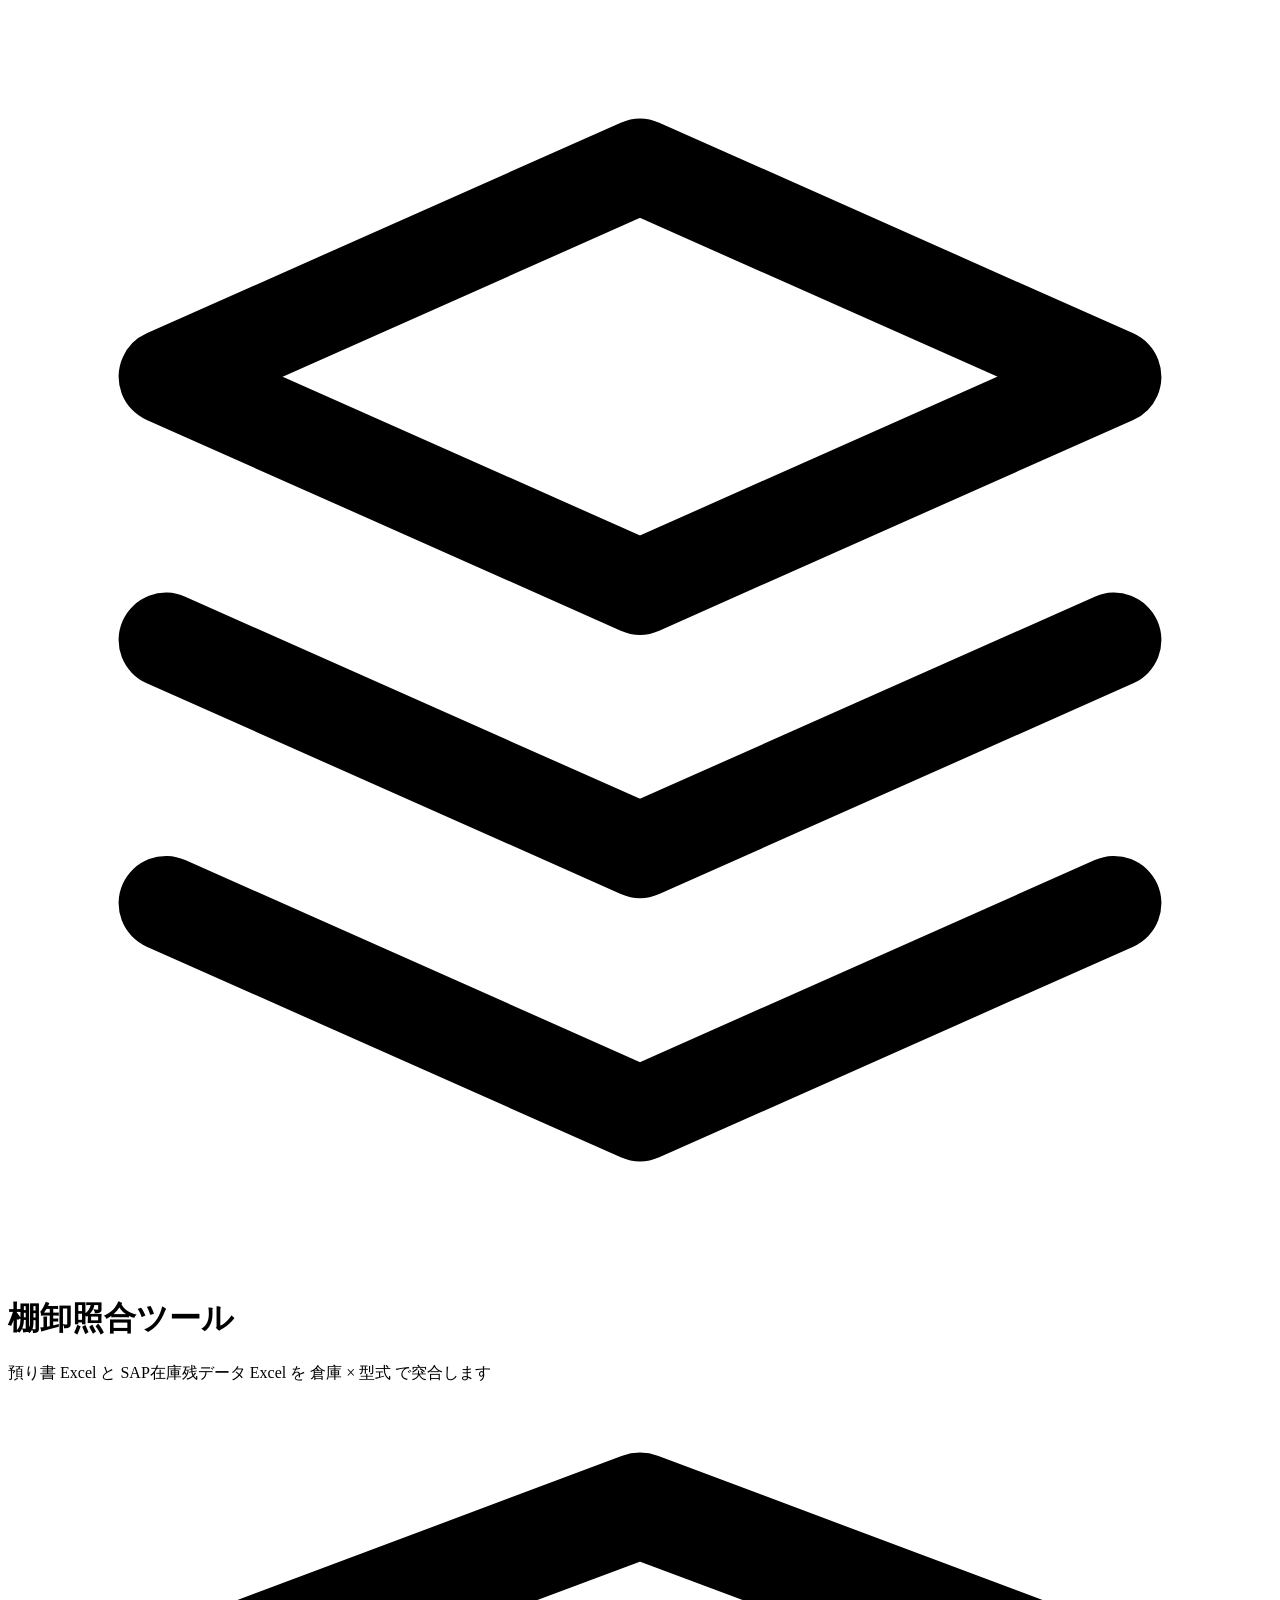
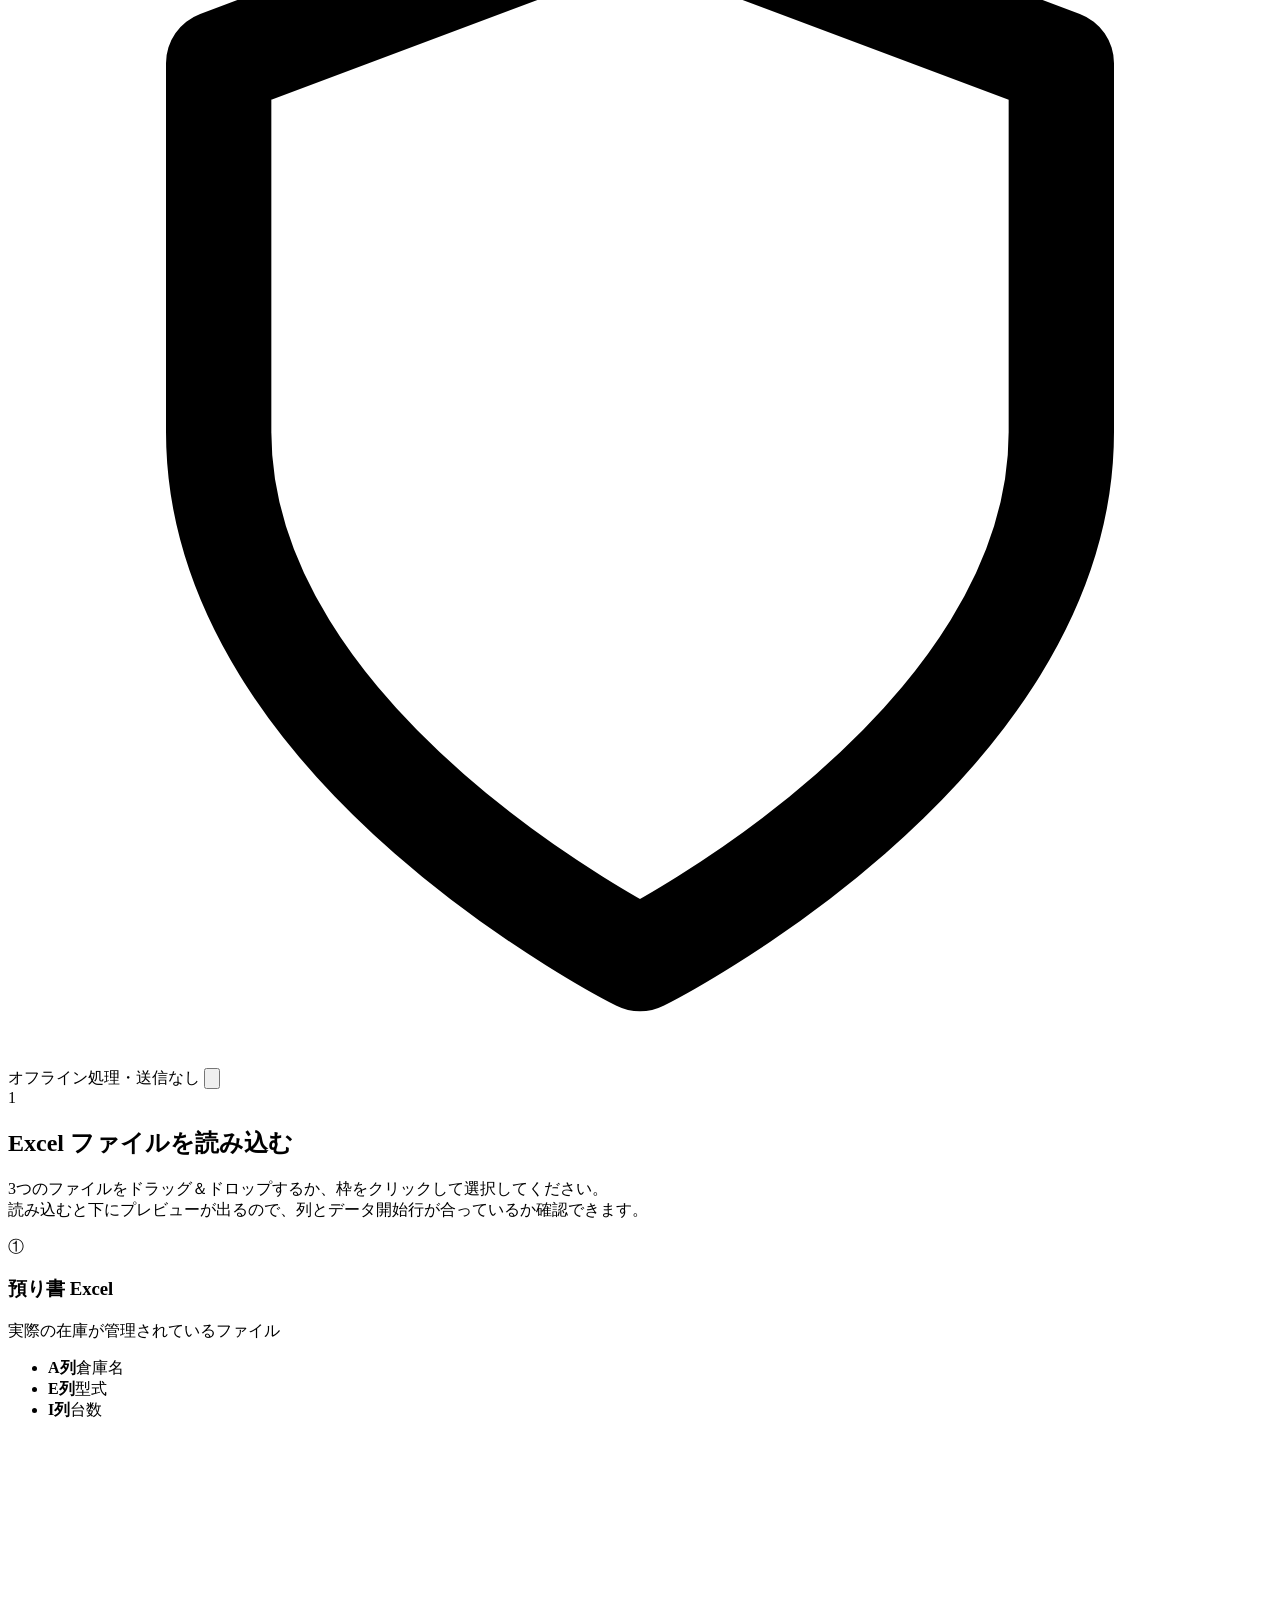
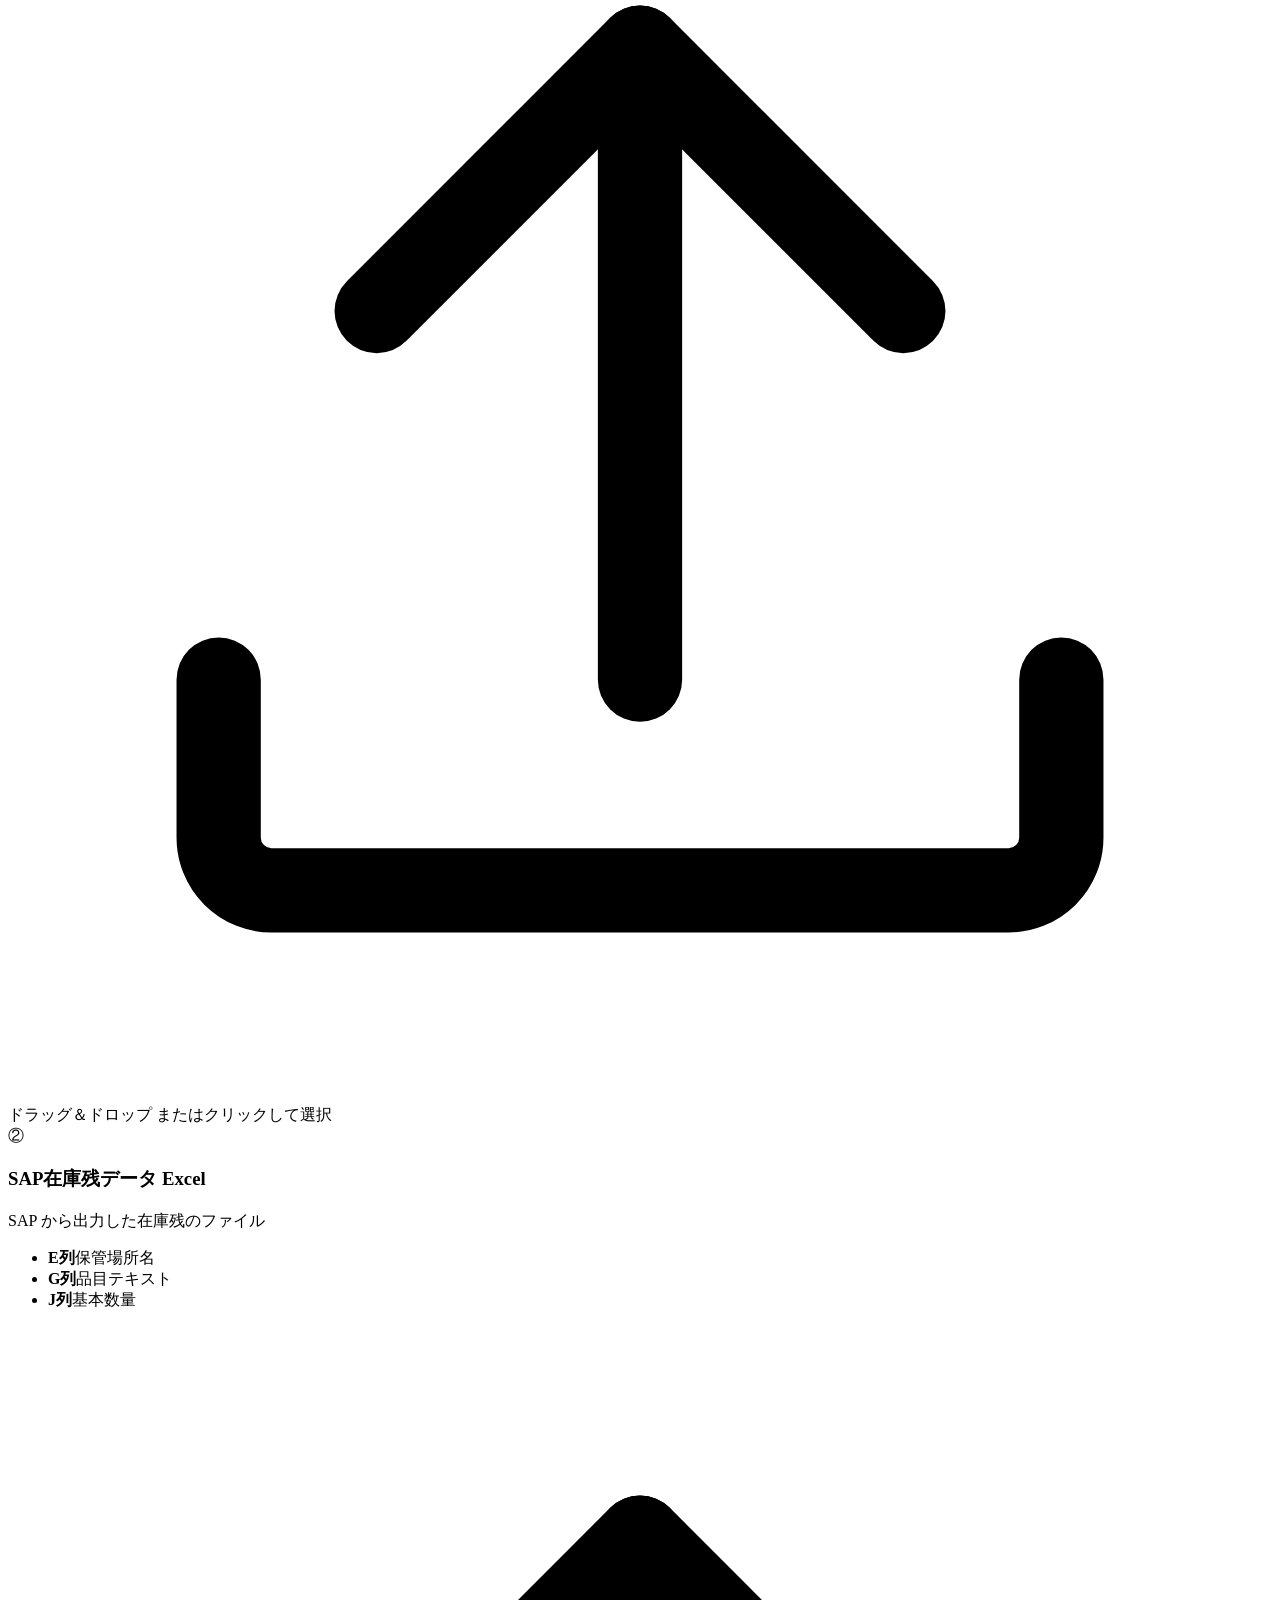
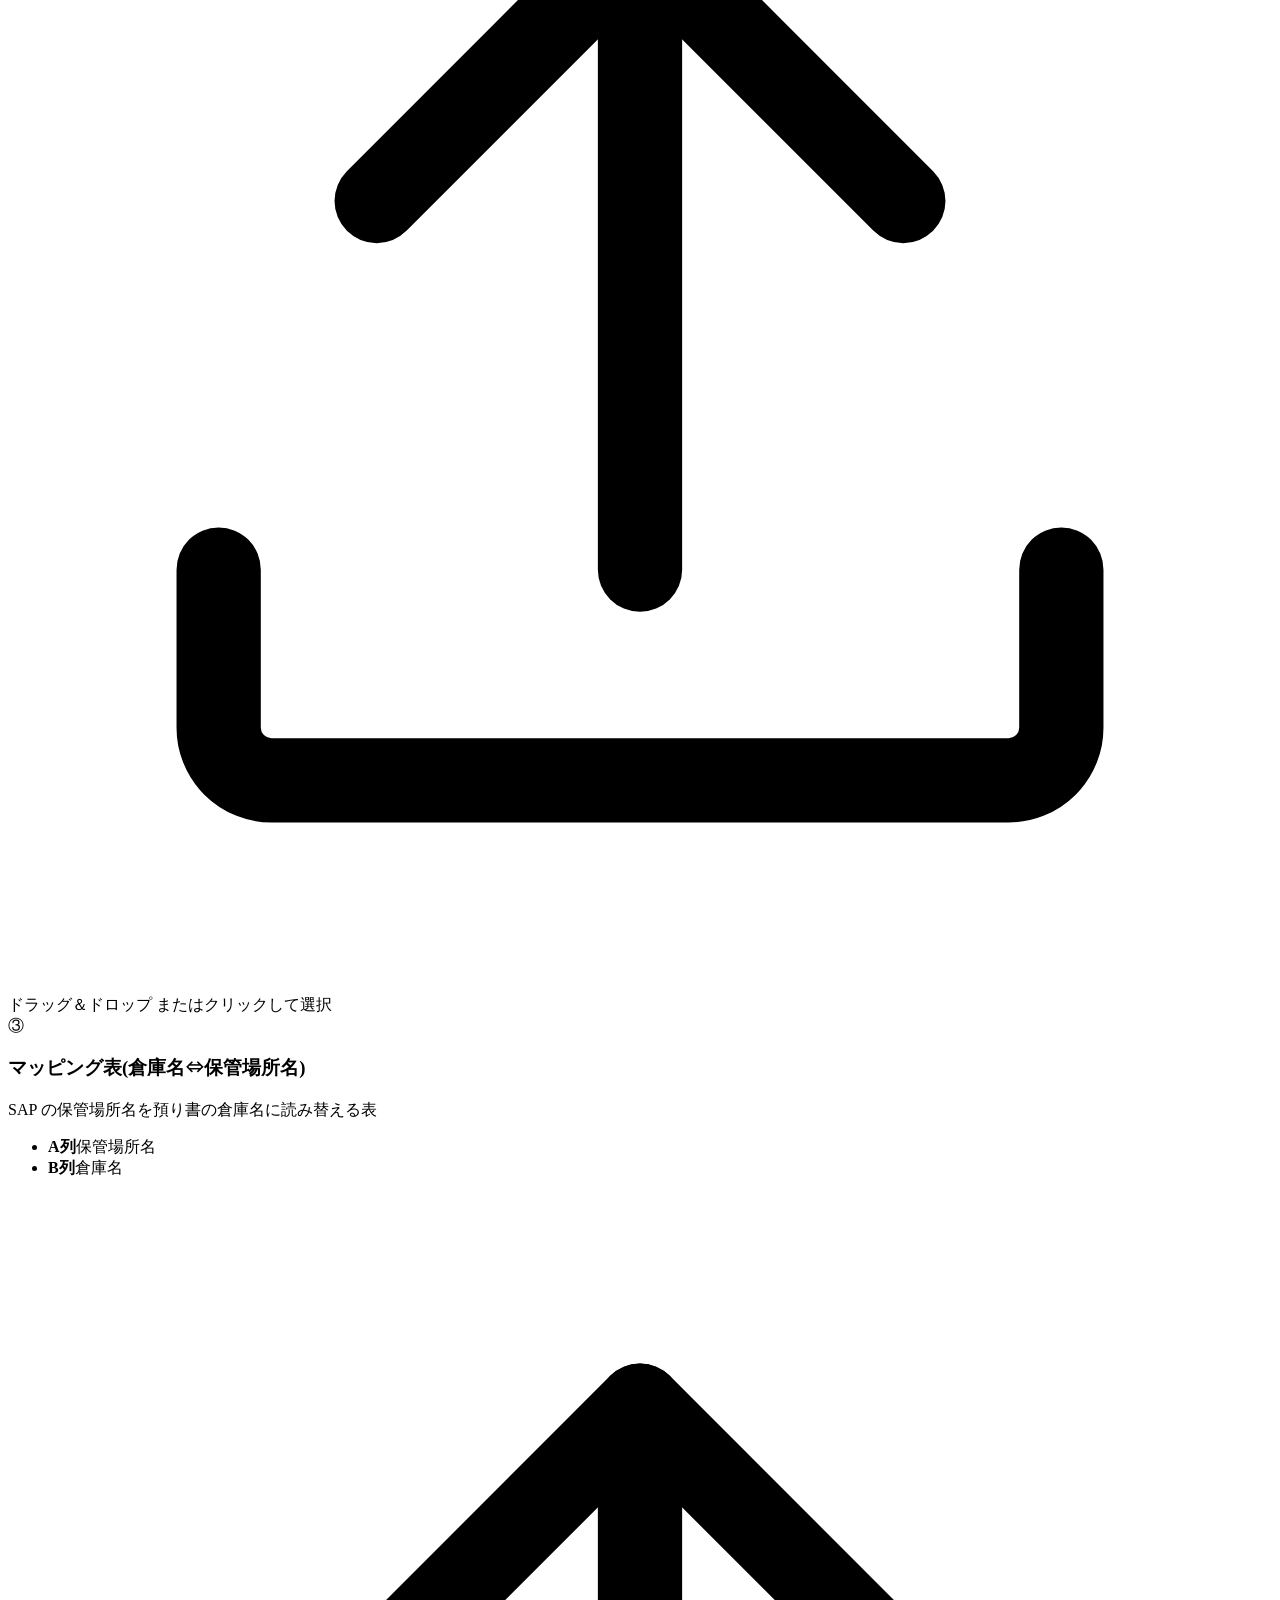
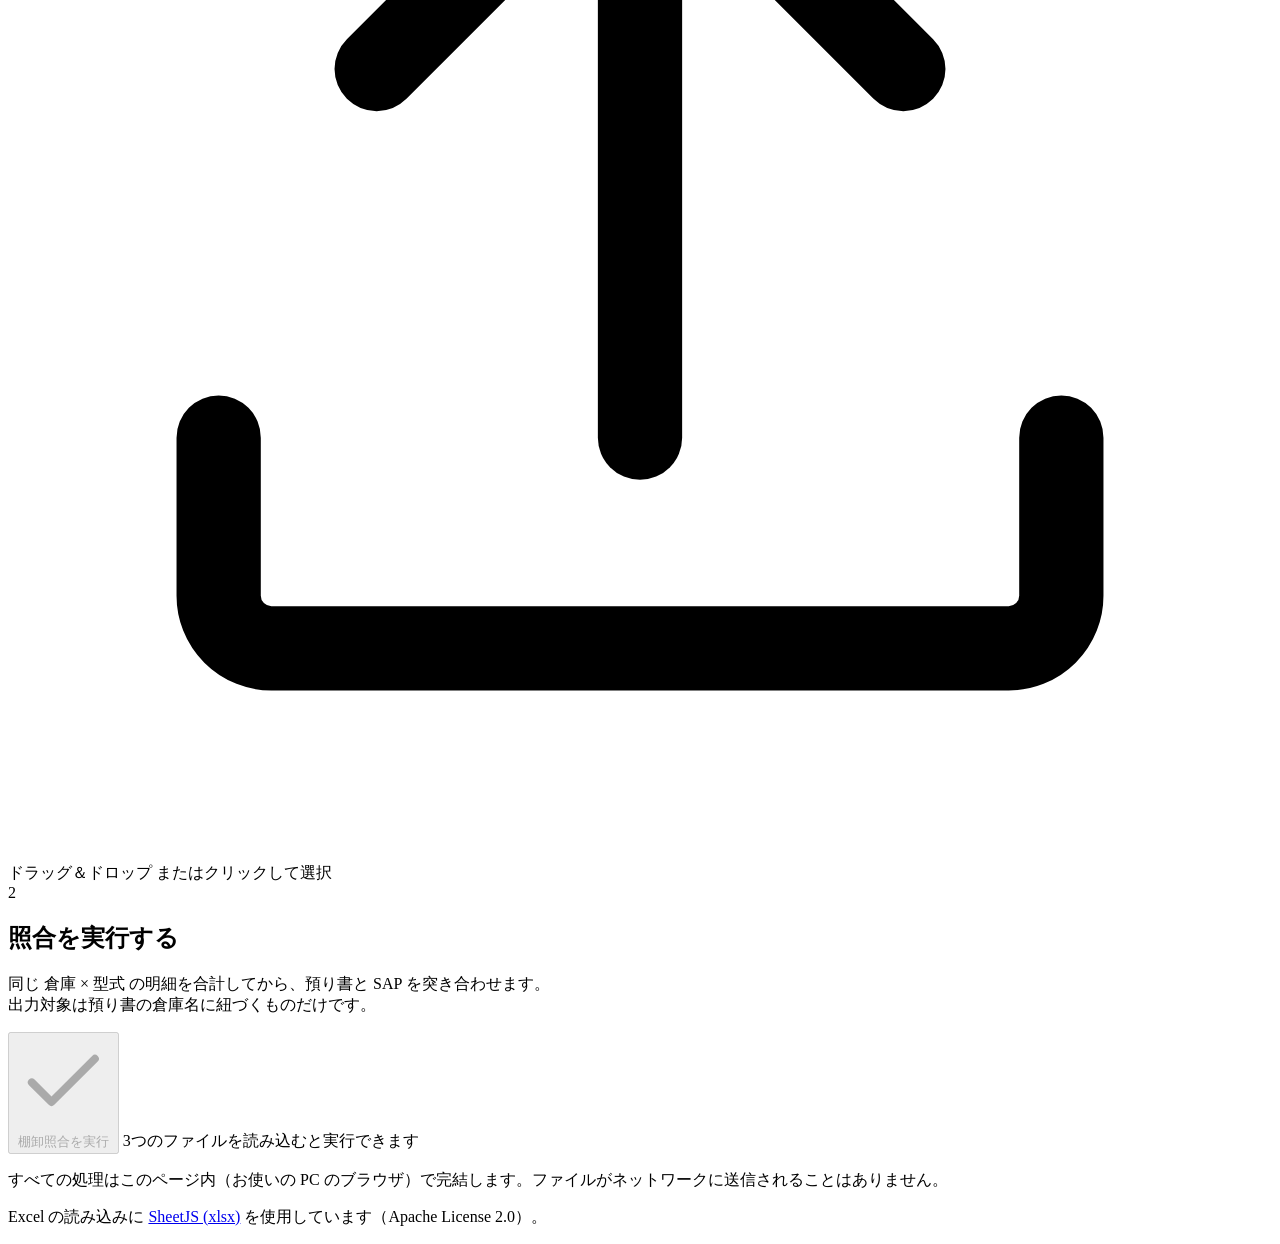
<file: src/index.html>
<!DOCTYPE html>
<html lang="ja">
<head>
<meta charset="UTF-8">
<meta name="viewport" content="width=device-width, initial-scale=1">
<title>棚卸照合ツール｜預り書 × SAP在庫残</title>
<style>/*__STYLE__*/</style>
</head>
<body>

<header class="topbar">
  <div class="topbar-inner">
    <div class="brand">
      <span class="brand-mark" aria-hidden="true">
        <svg viewBox="0 0 24 24" fill="none" stroke="currentColor" stroke-width="1.8" stroke-linecap="round" stroke-linejoin="round">
          <path d="M3 7l9-4 9 4-9 4-9-4z"/><path d="M3 12l9 4 9-4"/><path d="M3 17l9 4 9-4"/>
        </svg>
      </span>
      <div>
        <h1>棚卸照合ツール</h1>
        <p class="brand-sub">預り書 Excel と SAP在庫残データ Excel を 倉庫 × 型式 で突合します</p>
      </div>
    </div>
    <div class="topbar-actions">
      <span class="badge badge-safe" title="ファイルはこのPCのブラウザ内だけで処理され、どこにも送信されません">
        <svg viewBox="0 0 24 24" fill="none" stroke="currentColor" stroke-width="2" stroke-linecap="round" stroke-linejoin="round" aria-hidden="true">
          <path d="M12 22s8-4 8-10V5l-8-3-8 3v7c0 6 8 10 8 10z"/>
        </svg>
        オフライン処理・送信なし
      </span>
      <button type="button" id="themeToggle" class="icon-btn" title="表示テーマを切り替え" aria-label="表示テーマを切り替え">
        <svg viewBox="0 0 24 24" fill="none" stroke="currentColor" stroke-width="2" stroke-linecap="round" stroke-linejoin="round" aria-hidden="true">
          <path d="M21 12.8A9 9 0 1 1 11.2 3a7 7 0 0 0 9.8 9.8z"/>
        </svg>
      </button>
    </div>
  </div>
</header>

<main class="wrap">

  <!-- STEP 1 : ファイル -->
  <section class="step">
    <div class="step-head">
      <span class="step-no">1</span>
      <div>
        <h2>Excel ファイルを読み込む</h2>
        <p class="step-desc">3つのファイルをドラッグ＆ドロップするか、枠をクリックして選択してください。<br>
          読み込むと下にプレビューが出るので、列とデータ開始行が合っているか確認できます。</p>
      </div>
    </div>

    <div class="cards" id="cards">
      <!-- ① 預り書 -->
      <article class="card" data-file="actual">
        <div class="card-head">
          <span class="card-no">①</span>
          <div class="card-title">
            <h3>預り書 Excel</h3>
            <p>実際の在庫が管理されているファイル</p>
          </div>
        </div>
        <ul class="cols">
          <li><b>A列</b><span>倉庫名</span></li>
          <li><b>E列</b><span>型式</span></li>
          <li><b>I列</b><span>台数</span></li>
        </ul>
        <div class="drop" tabindex="0" role="button" aria-label="預り書 Excel を選択">
          <input type="file" accept=".xlsx,.xlsm,.xlsb,.xls,.csv" hidden>
          <div class="drop-empty">
            <svg viewBox="0 0 24 24" fill="none" stroke="currentColor" stroke-width="1.6" stroke-linecap="round" stroke-linejoin="round" aria-hidden="true">
              <path d="M12 16V4"/><path d="M7 9l5-5 5 5"/><path d="M4 16v3a1 1 0 0 0 1 1h14a1 1 0 0 0 1-1v-3"/>
            </svg>
            <span class="drop-main">ドラッグ＆ドロップ</span>
            <span class="drop-sub">またはクリックして選択</span>
          </div>
          <div class="drop-filled" hidden>
            <span class="file-icon" aria-hidden="true">XLS</span>
            <span class="file-name"></span>
            <span class="file-meta"></span>
            <button type="button" class="clear-btn" title="選択を解除">解除</button>
          </div>
        </div>
        <div class="settings" hidden>
          <label>シート
            <select class="sheet-select"></select>
          </label>
          <label>データ開始行
            <input type="number" class="start-row" min="1" step="1" value="2">
          </label>
          <span class="settings-hint">1行目がヘッダなら「2」</span>
        </div>
        <div class="preview" hidden></div>
      </article>

      <!-- ② SAP -->
      <article class="card" data-file="sap">
        <div class="card-head">
          <span class="card-no">②</span>
          <div class="card-title">
            <h3>SAP在庫残データ Excel</h3>
            <p>SAP から出力した在庫残のファイル</p>
          </div>
        </div>
        <ul class="cols">
          <li><b>E列</b><span>保管場所名</span></li>
          <li><b>G列</b><span>品目テキスト</span></li>
          <li><b>J列</b><span>基本数量</span></li>
        </ul>
        <div class="drop" tabindex="0" role="button" aria-label="SAP在庫残データ Excel を選択">
          <input type="file" accept=".xlsx,.xlsm,.xlsb,.xls,.csv" hidden>
          <div class="drop-empty">
            <svg viewBox="0 0 24 24" fill="none" stroke="currentColor" stroke-width="1.6" stroke-linecap="round" stroke-linejoin="round" aria-hidden="true">
              <path d="M12 16V4"/><path d="M7 9l5-5 5 5"/><path d="M4 16v3a1 1 0 0 0 1 1h14a1 1 0 0 0 1-1v-3"/>
            </svg>
            <span class="drop-main">ドラッグ＆ドロップ</span>
            <span class="drop-sub">またはクリックして選択</span>
          </div>
          <div class="drop-filled" hidden>
            <span class="file-icon" aria-hidden="true">XLS</span>
            <span class="file-name"></span>
            <span class="file-meta"></span>
            <button type="button" class="clear-btn" title="選択を解除">解除</button>
          </div>
        </div>
        <div class="settings" hidden>
          <label>シート
            <select class="sheet-select"></select>
          </label>
          <label>データ開始行
            <input type="number" class="start-row" min="1" step="1" value="2">
          </label>
          <span class="settings-hint">1行目がヘッダなら「2」</span>
        </div>
        <div class="preview" hidden></div>
      </article>

      <!-- ③ マッピング表 -->
      <article class="card" data-file="mapping">
        <div class="card-head">
          <span class="card-no">③</span>
          <div class="card-title">
            <h3>マッピング表(倉庫名⇔保管場所名)</h3>
            <p>SAP の保管場所名を預り書の倉庫名に読み替える表</p>
          </div>
        </div>
        <ul class="cols">
          <li><b>A列</b><span>保管場所名</span></li>
          <li><b>B列</b><span>倉庫名</span></li>
        </ul>
        <div class="drop" tabindex="0" role="button" aria-label="マッピング表 Excel を選択">
          <input type="file" accept=".xlsx,.xlsm,.xlsb,.xls,.csv" hidden>
          <div class="drop-empty">
            <svg viewBox="0 0 24 24" fill="none" stroke="currentColor" stroke-width="1.6" stroke-linecap="round" stroke-linejoin="round" aria-hidden="true">
              <path d="M12 16V4"/><path d="M7 9l5-5 5 5"/><path d="M4 16v3a1 1 0 0 0 1 1h14a1 1 0 0 0 1-1v-3"/>
            </svg>
            <span class="drop-main">ドラッグ＆ドロップ</span>
            <span class="drop-sub">またはクリックして選択</span>
          </div>
          <div class="drop-filled" hidden>
            <span class="file-icon" aria-hidden="true">XLS</span>
            <span class="file-name"></span>
            <span class="file-meta"></span>
            <button type="button" class="clear-btn" title="選択を解除">解除</button>
          </div>
        </div>
        <div class="settings" hidden>
          <label>シート
            <select class="sheet-select"></select>
          </label>
          <label>データ開始行
            <input type="number" class="start-row" min="1" step="1" value="2">
          </label>
          <span class="settings-hint">1行目がヘッダなら「2」</span>
        </div>
        <div class="preview" hidden></div>
      </article>
    </div>
  </section>

  <!-- STEP 2 : 実行 -->
  <section class="step">
    <div class="step-head">
      <span class="step-no">2</span>
      <div>
        <h2>照合を実行する</h2>
        <p class="step-desc">同じ 倉庫 × 型式 の明細を合計してから、預り書と SAP を突き合わせます。<br>
          出力対象は預り書の倉庫名に紐づくものだけです。</p>
      </div>
    </div>
    <div class="run-bar">
      <button type="button" id="runBtn" class="primary-btn" disabled>
        <svg viewBox="0 0 24 24" fill="none" stroke="currentColor" stroke-width="2" stroke-linecap="round" stroke-linejoin="round" aria-hidden="true">
          <path d="M20 6L9 17l-5-5"/>
        </svg>
        棚卸照合を実行
      </button>
      <span id="runHint" class="run-hint">3つのファイルを読み込むと実行できます</span>
    </div>
  </section>

  <!-- STEP 3 : 結果 -->
  <section class="step" id="resultSection" hidden>
    <div class="step-head">
      <span class="step-no">3</span>
      <div>
        <h2>照合結果</h2>
        <p class="step-desc">差異のある行から順に表示しています。CSV は Excel でそのまま開けます。</p>
      </div>
    </div>

    <div class="summary" id="summary"></div>

    <div class="totals" id="totals"></div>

    <div class="panel" id="warnPanel" hidden>
      <button type="button" class="panel-head" id="warnToggle" aria-expanded="false">
        <span class="warn-icon" aria-hidden="true">
          <svg viewBox="0 0 24 24" fill="none" stroke="currentColor" stroke-width="2" stroke-linecap="round" stroke-linejoin="round">
            <path d="M10.3 3.9L1.8 18a2 2 0 0 0 1.7 3h17a2 2 0 0 0 1.7-3L13.7 3.9a2 2 0 0 0-3.4 0z"/>
            <path d="M12 9v4"/><path d="M12 17h.01"/>
          </svg>
        </span>
        <span id="warnTitle">確認事項</span>
        <span class="chev" aria-hidden="true">
          <svg viewBox="0 0 24 24" fill="none" stroke="currentColor" stroke-width="2" stroke-linecap="round" stroke-linejoin="round"><path d="M6 9l6 6 6-6"/></svg>
        </span>
      </button>
      <div class="panel-body" id="warnBody" hidden></div>
    </div>

    <div class="toolbar">
      <div class="filters" id="filters" role="tablist" aria-label="判定で絞り込み"></div>
      <div class="tools">
        <div class="search">
          <svg viewBox="0 0 24 24" fill="none" stroke="currentColor" stroke-width="2" stroke-linecap="round" stroke-linejoin="round" aria-hidden="true">
            <circle cx="11" cy="11" r="7"/><path d="M21 21l-4.3-4.3"/>
          </svg>
          <input type="search" id="searchBox" placeholder="倉庫名・型式で絞り込み" aria-label="倉庫名・型式で絞り込み">
        </div>
        <button type="button" id="csvAll" class="ghost-btn">
          <svg viewBox="0 0 24 24" fill="none" stroke="currentColor" stroke-width="2" stroke-linecap="round" stroke-linejoin="round" aria-hidden="true">
            <path d="M12 4v12"/><path d="M7 11l5 5 5-5"/><path d="M4 20h16"/>
          </svg>
          全件CSV
        </button>
        <button type="button" id="csvDiff" class="ghost-btn accent">
          <svg viewBox="0 0 24 24" fill="none" stroke="currentColor" stroke-width="2" stroke-linecap="round" stroke-linejoin="round" aria-hidden="true">
            <path d="M12 4v12"/><path d="M7 11l5 5 5-5"/><path d="M4 20h16"/>
          </svg>
          差異のみCSV
        </button>
      </div>
    </div>

    <div class="table-wrap">
      <table id="resultTable">
        <thead>
          <tr>
            <th class="th-status" data-sort="status">判定</th>
            <th data-sort="warehouse">倉庫名</th>
            <th data-sort="model">型式</th>
            <th class="num" data-sort="actualQty">預り書台数</th>
            <th class="num" data-sort="sapQty">SAP基本数量</th>
            <th class="num" data-sort="delta">差異<span class="th-sub">預り書 − SAP</span></th>
            <th class="num" data-sort="actualLines">預り書<span class="th-sub">明細数</span></th>
            <th class="num" data-sort="sapLines">SAP<span class="th-sub">明細数</span></th>
            <th data-sort="sapSourceNames">SAP保管場所名<span class="th-sub">変換前</span></th>
          </tr>
        </thead>
        <tbody id="resultBody"></tbody>
      </table>
      <p class="table-empty" id="tableEmpty" hidden>該当する行がありません。</p>
    </div>
    <p class="table-foot" id="tableFoot"></p>
  </section>

</main>

<footer class="foot">
  <p>すべての処理はこのページ内（お使いの PC のブラウザ）で完結します。ファイルがネットワークに送信されることはありません。</p>
  <p class="foot-sub">Excel の読み込みに <a href="https://sheetjs.com/" rel="noreferrer">SheetJS (xlsx)</a> を使用しています（Apache License 2.0）。</p>
</footer>

<div id="toast" class="toast" hidden></div>

<script>/*__XLSX__*/</script>
<script>/*__RECONCILE__*/</script>
<script>/*__APP__*/</script>
</body>
</html>
</file>
